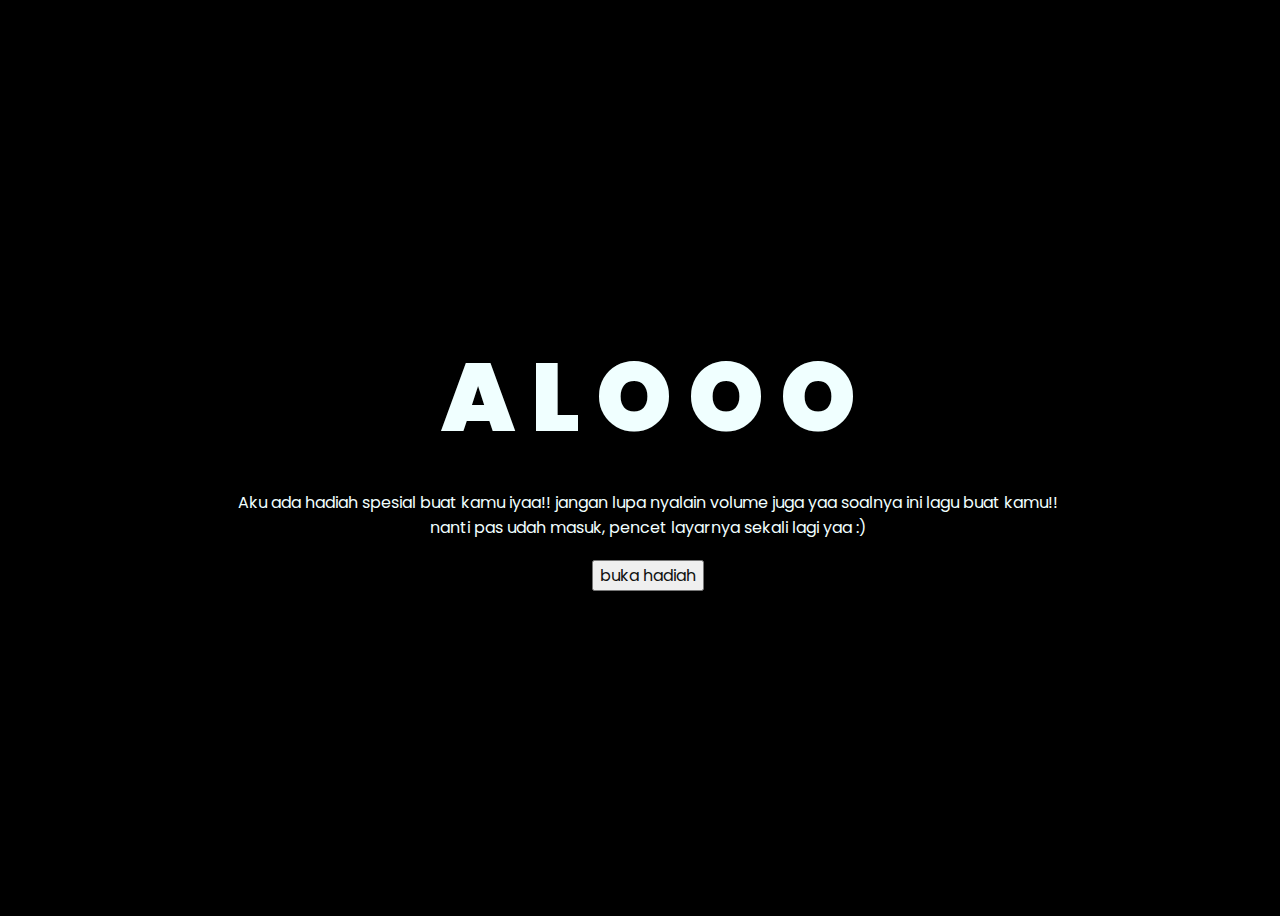
<file: index.html>
<!DOCTYPE html>
<html lang="en">
<head>
    <meta charset="UTF-8">
    <meta http-equiv="X-UA-Compatible" content="IE=edge">
    <meta name="viewport" content="width=device-width, initial-scale=1.0">
    <link rel="stylesheet" href="css/style.css">
    <link rel="icon" href="img/flowers.png" type="image/x-icon">
    <title>Flowers</title>
</head>
<body>
      <div class="greetings">
    <!-- silahkan menambah kata sesuai keinginan dengan <span>text...</span -->
        <span>A</span>
        <span>L</span>
        <span>O</span>
        <span>O</span>
        <span>O</span>
    </div>
    <div class="description">
        <span>Aku ada hadiah spesial buat kamu iyaa!! jangan lupa nyalain volume juga yaa soalnya ini lagu buat kamu!!</span>
        <br>
        <span style="align:center">nanti pas udah masuk, pencet layarnya sekali lagi yaa :)</span>
    </div>
    <div class="button">
        <button id="tombol">
            <a href="flower.html">buka hadiah</a>
        </button>
    </div>
</body>
</html>
</file>
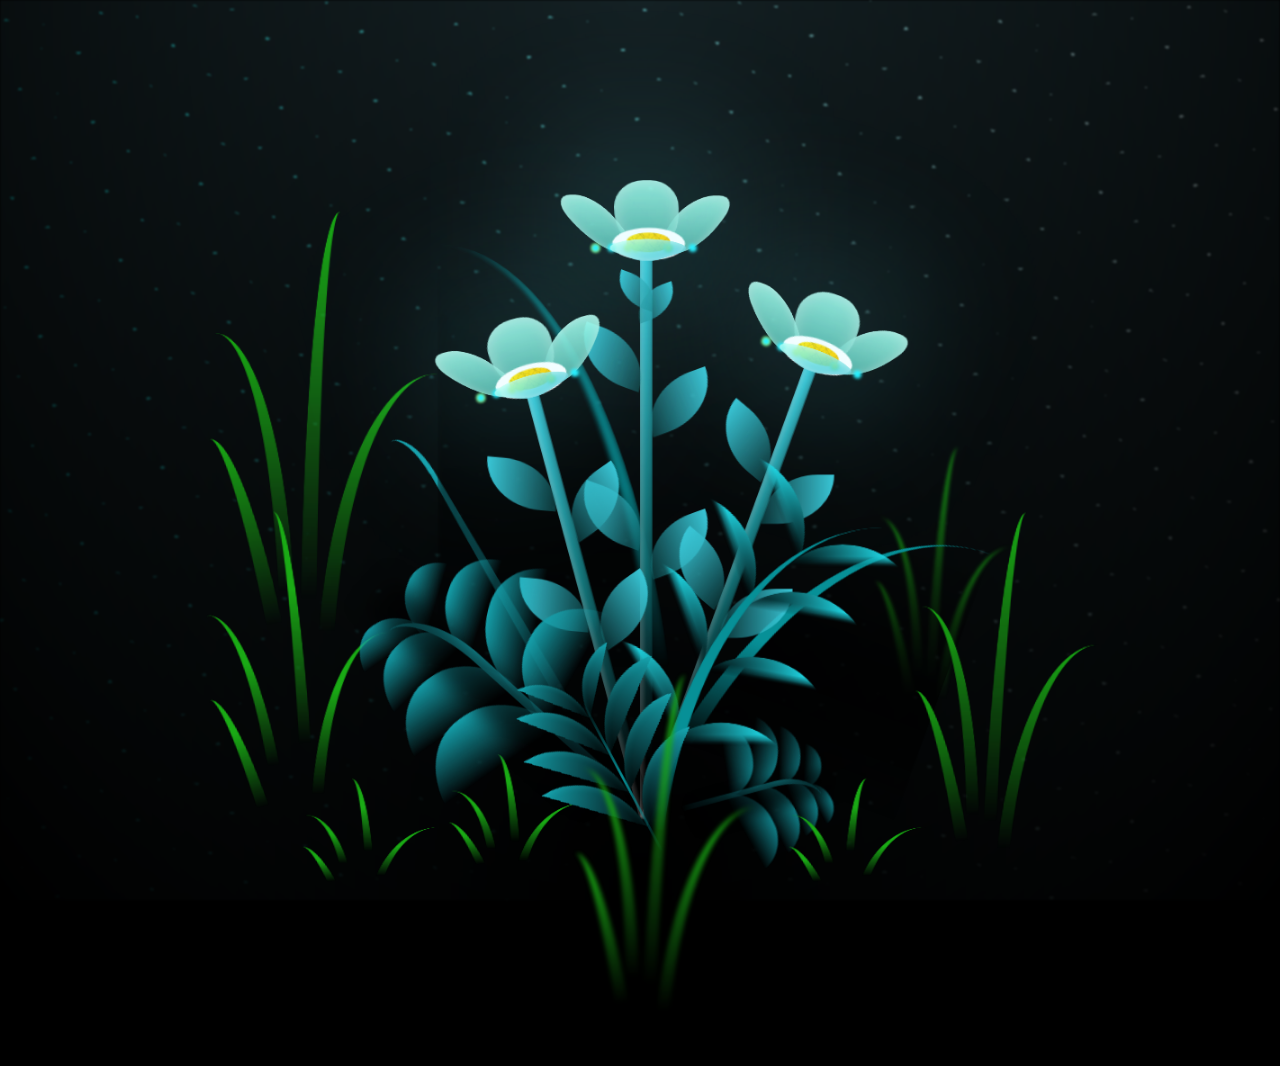
<file: flower.html>
<!DOCTYPE html>
<html lang="en">
<head>
    <meta charset="UTF-8">
    <meta http-equiv="X-UA-Compatible" content="IE=edge">
    <meta name="viewport" content="width=device-width, initial-scale=1.0">
    <link rel="stylesheet" href="css/main.css">
    <link rel="icon" href="img/flowers.png" type="image/x-icon">
    <title>flowers</title>
</head>
<body class="container">
  <audio id="song">
    <source src="https://audio.jukehost.co.uk/wXxMh1ZsC4oc0mVEMQzfNM7s3XQtk6pz">
  </audio>
  <!-- Pembuat code: https://codepen.io/mdusmanansari/pen/BamepLe -->
    <div class="night"></div>
    <div class="flowers">
      <div class="flower flower--1">
        <div class="flower__leafs flower__leafs--1">
          <div class="flower__leaf flower__leaf--1"></div>
          <div class="flower__leaf flower__leaf--2"></div>
          <div class="flower__leaf flower__leaf--3"></div>
          <div class="flower__leaf flower__leaf--4"></div>
          <div class="flower__white-circle"></div>

          <div class="flower__light flower__light--1"></div>
          <div class="flower__light flower__light--2"></div>
          <div class="flower__light flower__light--3"></div>
          <div class="flower__light flower__light--4"></div>
          <div class="flower__light flower__light--5"></div>
          <div class="flower__light flower__light--6"></div>
          <div class="flower__light flower__light--7"></div>
          <div class="flower__light flower__light--8"></div>

        </div>
        <div class="flower__line">
          <div class="flower__line__leaf flower__line__leaf--1"></div>
          <div class="flower__line__leaf flower__line__leaf--2"></div>
          <div class="flower__line__leaf flower__line__leaf--3"></div>
          <div class="flower__line__leaf flower__line__leaf--4"></div>
          <div class="flower__line__leaf flower__line__leaf--5"></div>
          <div class="flower__line__leaf flower__line__leaf--6"></div>
        </div>
      </div>

      <div class="flower flower--2">
        <div class="flower__leafs flower__leafs--2">
          <div class="flower__leaf flower__leaf--1"></div>
          <div class="flower__leaf flower__leaf--2"></div>
          <div class="flower__leaf flower__leaf--3"></div>
          <div class="flower__leaf flower__leaf--4"></div>
          <div class="flower__white-circle"></div>

          <div class="flower__light flower__light--1"></div>
          <div class="flower__light flower__light--2"></div>
          <div class="flower__light flower__light--3"></div>
          <div class="flower__light flower__light--4"></div>
          <div class="flower__light flower__light--5"></div>
          <div class="flower__light flower__light--6"></div>
          <div class="flower__light flower__light--7"></div>
          <div class="flower__light flower__light--8"></div>

        </div>
        <div class="flower__line">
          <div class="flower__line__leaf flower__line__leaf--1"></div>
          <div class="flower__line__leaf flower__line__leaf--2"></div>
          <div class="flower__line__leaf flower__line__leaf--3"></div>
          <div class="flower__line__leaf flower__line__leaf--4"></div>
        </div>
      </div>

      <div class="flower flower--3">
        <div class="flower__leafs flower__leafs--3">
          <div class="flower__leaf flower__leaf--1"></div>
          <div class="flower__leaf flower__leaf--2"></div>
          <div class="flower__leaf flower__leaf--3"></div>
          <div class="flower__leaf flower__leaf--4"></div>
          <div class="flower__white-circle"></div>

          <div class="flower__light flower__light--1"></div>
          <div class="flower__light flower__light--2"></div>
          <div class="flower__light flower__light--3"></div>
          <div class="flower__light flower__light--4"></div>
          <div class="flower__light flower__light--5"></div>
          <div class="flower__light flower__light--6"></div>
          <div class="flower__light flower__light--7"></div>
          <div class="flower__light flower__light--8"></div>

        </div>
        <div class="flower__line">
          <div class="flower__line__leaf flower__line__leaf--1"></div>
          <div class="flower__line__leaf flower__line__leaf--2"></div>
          <div class="flower__line__leaf flower__line__leaf--3"></div>
          <div class="flower__line__leaf flower__line__leaf--4"></div>
        </div>
      </div>

      <div class="grow-ans" style="--d:1.2s">
        <div class="flower__g-long">
          <div class="flower__g-long__top"></div>
          <div class="flower__g-long__bottom"></div>
        </div>
      </div>

      <div class="growing-grass">
        <div class="flower__grass flower__grass--1">
          <div class="flower__grass--top"></div>
          <div class="flower__grass--bottom"></div>
          <div class="flower__grass__leaf flower__grass__leaf--1"></div>
          <div class="flower__grass__leaf flower__grass__leaf--2"></div>
          <div class="flower__grass__leaf flower__grass__leaf--3"></div>
          <div class="flower__grass__leaf flower__grass__leaf--4"></div>
          <div class="flower__grass__leaf flower__grass__leaf--5"></div>
          <div class="flower__grass__leaf flower__grass__leaf--6"></div>
          <div class="flower__grass__leaf flower__grass__leaf--7"></div>
          <div class="flower__grass__leaf flower__grass__leaf--8"></div>
          <div class="flower__grass__overlay"></div>
        </div>
      </div>

      <div class="growing-grass">
        <div class="flower__grass flower__grass--2">
          <div class="flower__grass--top"></div>
          <div class="flower__grass--bottom"></div>
          <div class="flower__grass__leaf flower__grass__leaf--1"></div>
          <div class="flower__grass__leaf flower__grass__leaf--2"></div>
          <div class="flower__grass__leaf flower__grass__leaf--3"></div>
          <div class="flower__grass__leaf flower__grass__leaf--4"></div>
          <div class="flower__grass__leaf flower__grass__leaf--5"></div>
          <div class="flower__grass__leaf flower__grass__leaf--6"></div>
          <div class="flower__grass__leaf flower__grass__leaf--7"></div>
          <div class="flower__grass__leaf flower__grass__leaf--8"></div>
          <div class="flower__grass__overlay"></div>
        </div>
      </div>

      <div class="grow-ans" style="--d:2.4s">
        <div class="flower__g-right flower__g-right--1">
          <div class="leaf"></div>
        </div>
      </div>

      <div class="grow-ans" style="--d:2.8s">
        <div class="flower__g-right flower__g-right--2">
          <div class="leaf"></div>
        </div>
      </div>

      <div class="grow-ans" style="--d:2.8s">
        <div class="flower__g-front">
          <div class="flower__g-front__leaf-wrapper flower__g-front__leaf-wrapper--1">
            <div class="flower__g-front__leaf"></div>
          </div>
          <div class="flower__g-front__leaf-wrapper flower__g-front__leaf-wrapper--2">
            <div class="flower__g-front__leaf"></div>
          </div>
          <div class="flower__g-front__leaf-wrapper flower__g-front__leaf-wrapper--3">
            <div class="flower__g-front__leaf"></div>
          </div>
          <div class="flower__g-front__leaf-wrapper flower__g-front__leaf-wrapper--4">
            <div class="flower__g-front__leaf"></div>
          </div>
          <div class="flower__g-front__leaf-wrapper flower__g-front__leaf-wrapper--5">
            <div class="flower__g-front__leaf"></div>
          </div>
          <div class="flower__g-front__leaf-wrapper flower__g-front__leaf-wrapper--6">
            <div class="flower__g-front__leaf"></div>
          </div>
          <div class="flower__g-front__leaf-wrapper flower__g-front__leaf-wrapper--7">
            <div class="flower__g-front__leaf"></div>
          </div>
          <div class="flower__g-front__leaf-wrapper flower__g-front__leaf-wrapper--8">
            <div class="flower__g-front__leaf"></div>
          </div>
          <div class="flower__g-front__line"></div>
        </div>
      </div>

      <div class="grow-ans" style="--d:3.2s">
        <div class="flower__g-fr">
          <div class="leaf"></div>
          <div class="flower__g-fr__leaf flower__g-fr__leaf--1"></div>
          <div class="flower__g-fr__leaf flower__g-fr__leaf--2"></div>
          <div class="flower__g-fr__leaf flower__g-fr__leaf--3"></div>
          <div class="flower__g-fr__leaf flower__g-fr__leaf--4"></div>
          <div class="flower__g-fr__leaf flower__g-fr__leaf--5"></div>
          <div class="flower__g-fr__leaf flower__g-fr__leaf--6"></div>
          <div class="flower__g-fr__leaf flower__g-fr__leaf--7"></div>
          <div class="flower__g-fr__leaf flower__g-fr__leaf--8"></div>
        </div>
      </div>

      <div class="long-g long-g--0">
        <div class="grow-ans" style="--d:3s">
          <div class="leaf leaf--0"></div>
        </div>
        <div class="grow-ans" style="--d:2.2s">
          <div class="leaf leaf--1"></div>
        </div>
        <div class="grow-ans" style="--d:3.4s">
          <div class="leaf leaf--2"></div>
        </div>
        <div class="grow-ans" style="--d:3.6s">
          <div class="leaf leaf--3"></div>
        </div>
      </div>

      <div class="long-g long-g--1">
        <div class="grow-ans" style="--d:3.6s">
          <div class="leaf leaf--0"></div>
        </div>
        <div class="grow-ans" style="--d:3.8s">
          <div class="leaf leaf--1"></div>
        </div>
        <div class="grow-ans" style="--d:4s">
          <div class="leaf leaf--2"></div>
        </div>
        <div class="grow-ans" style="--d:4.2s">
          <div class="leaf leaf--3"></div>
        </div>
      </div>

      <div class="long-g long-g--2">
        <div class="grow-ans" style="--d:4s">
          <div class="leaf leaf--0"></div>
        </div>
        <div class="grow-ans" style="--d:4.2s">
          <div class="leaf leaf--1"></div>
        </div>
        <div class="grow-ans" style="--d:4.4s">
          <div class="leaf leaf--2"></div>
        </div>
        <div class="grow-ans" style="--d:4.6s">
          <div class="leaf leaf--3"></div>
        </div>
      </div>

      <div class="long-g long-g--3">
        <div class="grow-ans" style="--d:4s">
          <div class="leaf leaf--0"></div>
        </div>
        <div class="grow-ans" style="--d:4.2s">
          <div class="leaf leaf--1"></div>
        </div>
        <div class="grow-ans" style="--d:3s">
          <div class="leaf leaf--2"></div>
        </div>
        <div class="grow-ans" style="--d:3.6s">
          <div class="leaf leaf--3"></div>
        </div>
      </div>

      <div class="long-g long-g--4">
        <div class="grow-ans" style="--d:4s">
          <div class="leaf leaf--0"></div>
        </div>
        <div class="grow-ans" style="--d:4.2s">
          <div class="leaf leaf--1"></div>
        </div>
        <div class="grow-ans" style="--d:3s">
          <div class="leaf leaf--2"></div>
        </div>
        <div class="grow-ans" style="--d:3.6s">
          <div class="leaf leaf--3"></div>
        </div>
      </div>

      <div class="long-g long-g--5">
        <div class="grow-ans" style="--d:4s">
          <div class="leaf leaf--0"></div>
        </div>
        <div class="grow-ans" style="--d:4.2s">
          <div class="leaf leaf--1"></div>
        </div>
        <div class="grow-ans" style="--d:3s">
          <div class="leaf leaf--2"></div>
        </div>
        <div class="grow-ans" style="--d:3.6s">
          <div class="leaf leaf--3"></div>
        </div>
      </div>

      <div class="long-g long-g--6">
        <div class="grow-ans" style="--d:4.2s">
          <div class="leaf leaf--0"></div>
        </div>
        <div class="grow-ans" style="--d:4.4s">
          <div class="leaf leaf--1"></div>
        </div>
        <div class="grow-ans" style="--d:4.6s">
          <div class="leaf leaf--2"></div>
        </div>
        <div class="grow-ans" style="--d:4.8s">
          <div class="leaf leaf--3"></div>
        </div>
      </div>

      <div class="long-g long-g--7">
        <div class="grow-ans" style="--d:3s">
          <div class="leaf leaf--0"></div>
        </div>
        <div class="grow-ans" style="--d:3.2s">
          <div class="leaf leaf--1"></div>
        </div>
        <div class="grow-ans" style="--d:3.5s">
          <div class="leaf leaf--2"></div>
        </div>
        <div class="grow-ans" style="--d:3.6s">
          <div class="leaf leaf--3"></div>
        </div>
      </div>
    </div>
    <script>
    onload = () =>{
            window.addEventListener('click', () => {
              document.getElementById("song").play();
              document.body.classList.remove("container");
            });
    };
    </script>
  </body>
</html>
</file>
<file: css/style.css>
@import url('https://fonts.googleapis.com/css2?family=Poppins:ital,wght@0,500;1,900&display=swap');
*{
    font-family: 'Poppins',cursive;
}
body{
    color: azure;
    width: 100%;
    height: 100vh;
    display: flex;
    flex-direction: column;
    align-items: center;
    justify-content: center;
    background-color: black;
}
.greetings{
    font-size: 6rem;
    font-weight: 900;
}
.greetings > span{
    animation: glow 2.5s ease-in-out infinite;
}
@keyframes glow{
    0%, 100%{
        color: #fff;
        text-shadow: 0 0 12px #39c6d6, 0 0 50px #39c6d6, 0 0 100px #39c6d6;
    }
    10%, 90%{
        color: #111;
        text-shadow: none;
    }
}
.greetings > span:nth-child(2){
    animation-delay: .2s ;
}
.greetings > span:nth-child(3){
    animation-delay: .4s ;
}
.greetings > span:nth-child(4){
    animation-delay: .6s;
}
.greetings > span:nth-child(5){
    animation-delay: .8s;
}

.description{
    font-size: 1rem;
    margin-bottom: 20px;
    margin-top: 20px;
    text-align: center;
}

.button a{
    text-decoration: none;
    font-size: 1rem;
    color: #111;
}

@media screen and (max-width:574px){
    .greetings{
        display: block;
        font-size: 3rem;
        font-weight: 500;
        text-align: center;
    }
    .description{
        font-size: 1rem;
    }

    .button a{
        font-size: .5rem;
    }
}
</file>
<file: css/main.css>
*,
*::after,
*::before {
  padding: 0;
  margin: 0;
  box-sizing: border-box;
}

:root {
  --dark-color: #000;
}

body {
  display: flex;
  align-items: flex-end;
  justify-content: center;
  min-height: 100vh;
  background-color: var(--dark-color);
  overflow: hidden;
  perspective: 1000px;
}

.night {
  position: fixed;
  left: 50%;
  top: 0;
  transform: translateX(-50%);
  width: 100%;
  height: 100%;
  filter: blur(0.1vmin);
  background-image: radial-gradient(ellipse at top, transparent 0%, var(--dark-color)), radial-gradient(ellipse at bottom, var(--dark-color), rgba(145, 233, 255, 0.2)), repeating-linear-gradient(220deg, rgb(0, 0, 0) 0px, rgb(0, 0, 0) 19px, transparent 19px, transparent 22px), repeating-linear-gradient(189deg, rgb(0, 0, 0) 0px, rgb(0, 0, 0) 19px, transparent 19px, transparent 22px), repeating-linear-gradient(148deg, rgb(0, 0, 0) 0px, rgb(0, 0, 0) 19px, transparent 19px, transparent 22px), linear-gradient(90deg, rgb(0, 255, 250), rgb(240, 240, 240));
}

.flowers {
  position: relative;
  transform: scale(0.9);
}

.flower {
  position: absolute;
  bottom: 10vmin;
  transform-origin: bottom center;
  z-index: 10;
  --fl-speed: 0.8s;
}
.flower--1 {
  -webkit-animation: moving-flower-1 4s linear infinite;
          animation: moving-flower-1 4s linear infinite;
}
.flower--1 .flower__line {
  height: 70vmin;
  -webkit-animation-delay: 0.3s;
          animation-delay: 0.3s;
}
.flower--1 .flower__line__leaf--1 {
  -webkit-animation: blooming-leaf-right var(--fl-speed) 1.6s backwards;
          animation: blooming-leaf-right var(--fl-speed) 1.6s backwards;
}
.flower--1 .flower__line__leaf--2 {
  -webkit-animation: blooming-leaf-right var(--fl-speed) 1.4s backwards;
          animation: blooming-leaf-right var(--fl-speed) 1.4s backwards;
}
.flower--1 .flower__line__leaf--3 {
  -webkit-animation: blooming-leaf-left var(--fl-speed) 1.2s backwards;
          animation: blooming-leaf-left var(--fl-speed) 1.2s backwards;
}
.flower--1 .flower__line__leaf--4 {
  -webkit-animation: blooming-leaf-left var(--fl-speed) 1s backwards;
          animation: blooming-leaf-left var(--fl-speed) 1s backwards;
}
.flower--1 .flower__line__leaf--5 {
  -webkit-animation: blooming-leaf-right var(--fl-speed) 1.8s backwards;
          animation: blooming-leaf-right var(--fl-speed) 1.8s backwards;
}
.flower--1 .flower__line__leaf--6 {
  -webkit-animation: blooming-leaf-left var(--fl-speed) 2s backwards;
          animation: blooming-leaf-left var(--fl-speed) 2s backwards;
}
.flower--2 {
  left: 50%;
  transform: rotate(20deg);
  -webkit-animation: moving-flower-2 4s linear infinite;
          animation: moving-flower-2 4s linear infinite;
}
.flower--2 .flower__line {
  height: 60vmin;
  -webkit-animation-delay: 0.6s;
          animation-delay: 0.6s;
}
.flower--2 .flower__line__leaf--1 {
  -webkit-animation: blooming-leaf-right var(--fl-speed) 1.9s backwards;
          animation: blooming-leaf-right var(--fl-speed) 1.9s backwards;
}
.flower--2 .flower__line__leaf--2 {
  -webkit-animation: blooming-leaf-right var(--fl-speed) 1.7s backwards;
          animation: blooming-leaf-right var(--fl-speed) 1.7s backwards;
}
.flower--2 .flower__line__leaf--3 {
  -webkit-animation: blooming-leaf-left var(--fl-speed) 1.5s backwards;
          animation: blooming-leaf-left var(--fl-speed) 1.5s backwards;
}
.flower--2 .flower__line__leaf--4 {
  -webkit-animation: blooming-leaf-left var(--fl-speed) 1.3s backwards;
          animation: blooming-leaf-left var(--fl-speed) 1.3s backwards;
}
.flower--3 {
  left: 50%;
  transform: rotate(-15deg);
  -webkit-animation: moving-flower-3 4s linear infinite;
          animation: moving-flower-3 4s linear infinite;
}
.flower--3 .flower__line {
  -webkit-animation-delay: 0.9s;
          animation-delay: 0.9s;
}
.flower--3 .flower__line__leaf--1 {
  -webkit-animation: blooming-leaf-right var(--fl-speed) 2.5s backwards;
          animation: blooming-leaf-right var(--fl-speed) 2.5s backwards;
}
.flower--3 .flower__line__leaf--2 {
  -webkit-animation: blooming-leaf-right var(--fl-speed) 2.3s backwards;
          animation: blooming-leaf-right var(--fl-speed) 2.3s backwards;
}
.flower--3 .flower__line__leaf--3 {
  -webkit-animation: blooming-leaf-left var(--fl-speed) 2.1s backwards;
          animation: blooming-leaf-left var(--fl-speed) 2.1s backwards;
}
.flower--3 .flower__line__leaf--4 {
  -webkit-animation: blooming-leaf-left var(--fl-speed) 1.9s backwards;
          animation: blooming-leaf-left var(--fl-speed) 1.9s backwards;
}
.flower__leafs {
  position: relative;
  -webkit-animation: blooming-flower 2s backwards;
          animation: blooming-flower 2s backwards;
}
.flower__leafs--1 {
  -webkit-animation-delay: 1.1s;
          animation-delay: 1.1s;
}
.flower__leafs--2 {
  -webkit-animation-delay: 1.4s;
          animation-delay: 1.4s;
}
.flower__leafs--3 {
  -webkit-animation-delay: 1.7s;
          animation-delay: 1.7s;
}
.flower__leafs::after {
  content: "";
  position: absolute;
  left: 0;
  top: 0;
  transform: translate(-50%, -100%);
  width: 8vmin;
  height: 8vmin;
  background-color: #6bf0ff;
  filter: blur(10vmin);
}
.flower__leaf {
  position: absolute;
  bottom: 0;
  left: 50%;
  width: 8vmin;
  height: 11vmin;
  border-radius: 51% 49% 47% 53%/44% 45% 55% 69%;
  background-color: #a7ffee;
  background-image: linear-gradient(to top, #54b8aa, #a7ffee);
  transform-origin: bottom center;
  opacity: 0.9;
  box-shadow: inset 0 0 2vmin rgba(255, 255, 255, 0.5);
}
.flower__leaf--1 {
  transform: translate(-10%, 1%) rotateY(40deg) rotateX(-50deg);
}
.flower__leaf--2 {
  transform: translate(-50%, -4%) rotateX(40deg);
}
.flower__leaf--3 {
  transform: translate(-90%, 0%) rotateY(45deg) rotateX(50deg);
}
.flower__leaf--4 {
  width: 8vmin;
  height: 8vmin;
  transform-origin: bottom left;
  border-radius: 4vmin 10vmin 4vmin 4vmin;
  transform: translate(0%, 18%) rotateX(70deg) rotate(-43deg);
  background-image: linear-gradient(to top, #39c6d6, #a7ffee);
  z-index: 1;
  opacity: 0.8;
}
.flower__white-circle {
  position: absolute;
  left: -3.5vmin;
  top: -3vmin;
  width: 9vmin;
  height: 4vmin;
  border-radius: 50%;
  background-color: #fff;
}
.flower__white-circle::after {
  content: "";
  position: absolute;
  left: 50%;
  top: 45%;
  transform: translate(-50%, -50%);
  width: 60%;
  height: 60%;
  border-radius: inherit;
  background-image: repeating-linear-gradient(135deg, rgba(0, 0, 0, 0.03) 0px, rgba(0, 0, 0, 0.03) 1px, transparent 1px, transparent 12px), repeating-linear-gradient(45deg, rgba(0, 0, 0, 0.03) 0px, rgba(0, 0, 0, 0.03) 1px, transparent 1px, transparent 12px), repeating-linear-gradient(67.5deg, rgba(0, 0, 0, 0.03) 0px, rgba(0, 0, 0, 0.03) 1px, transparent 1px, transparent 12px), repeating-linear-gradient(135deg, rgba(0, 0, 0, 0.03) 0px, rgba(0, 0, 0, 0.03) 1px, transparent 1px, transparent 12px), repeating-linear-gradient(45deg, rgba(0, 0, 0, 0.03) 0px, rgba(0, 0, 0, 0.03) 1px, transparent 1px, transparent 12px), repeating-linear-gradient(112.5deg, rgba(0, 0, 0, 0.03) 0px, rgba(0, 0, 0, 0.03) 1px, transparent 1px, transparent 12px), repeating-linear-gradient(112.5deg, rgba(0, 0, 0, 0.03) 0px, rgba(0, 0, 0, 0.03) 1px, transparent 1px, transparent 12px), repeating-linear-gradient(45deg, rgba(0, 0, 0, 0.03) 0px, rgba(0, 0, 0, 0.03) 1px, transparent 1px, transparent 12px), repeating-linear-gradient(22.5deg, rgba(0, 0, 0, 0.03) 0px, rgba(0, 0, 0, 0.03) 1px, transparent 1px, transparent 12px), repeating-linear-gradient(45deg, rgba(0, 0, 0, 0.03) 0px, rgba(0, 0, 0, 0.03) 1px, transparent 1px, transparent 12px), repeating-linear-gradient(22.5deg, rgba(0, 0, 0, 0.03) 0px, rgba(0, 0, 0, 0.03) 1px, transparent 1px, transparent 12px), repeating-linear-gradient(135deg, rgba(0, 0, 0, 0.03) 0px, rgba(0, 0, 0, 0.03) 1px, transparent 1px, transparent 12px), repeating-linear-gradient(157.5deg, rgba(0, 0, 0, 0.03) 0px, rgba(0, 0, 0, 0.03) 1px, transparent 1px, transparent 12px), repeating-linear-gradient(67.5deg, rgba(0, 0, 0, 0.03) 0px, rgba(0, 0, 0, 0.03) 1px, transparent 1px, transparent 12px), repeating-linear-gradient(67.5deg, rgba(0, 0, 0, 0.03) 0px, rgba(0, 0, 0, 0.03) 1px, transparent 1px, transparent 12px), linear-gradient(90deg, rgb(255, 235, 18), rgb(255, 206, 0));
}
.flower__line {
  height: 55vmin;
  width: 1.5vmin;
  background-image: linear-gradient(to left, rgba(0, 0, 0, 0.2), transparent, rgba(255, 255, 255, 0.2)), linear-gradient(to top, transparent 10%, #14757a, #39c6d6);
  box-shadow: inset 0 0 2px rgba(0, 0, 0, 0.5);
  -webkit-animation: grow-flower-tree 4s backwards;
          animation: grow-flower-tree 4s backwards;
}
.flower__line__leaf {
  --w: 7vmin;
  --h: calc(var(--w) + 2vmin);
  position: absolute;
  top: 20%;
  left: 90%;
  width: var(--w);
  height: var(--h);
  border-top-right-radius: var(--h);
  border-bottom-left-radius: var(--h);
  background-image: linear-gradient(to top, rgba(20, 117, 122, 0.4), #39c6d6);
}
.flower__line__leaf--1 {
  transform: rotate(70deg) rotateY(30deg);
}
.flower__line__leaf--2 {
  top: 45%;
  transform: rotate(70deg) rotateY(30deg);
}
.flower__line__leaf--3, .flower__line__leaf--4, .flower__line__leaf--6 {
  border-top-right-radius: 0;
  border-bottom-left-radius: 0;
  border-top-left-radius: var(--h);
  border-bottom-right-radius: var(--h);
  left: -460%;
  top: 12%;
  transform: rotate(-70deg) rotateY(30deg);
}
.flower__line__leaf--4 {
  top: 40%;
}
.flower__line__leaf--5 {
  top: 0;
  transform-origin: left;
  transform: rotate(70deg) rotateY(30deg) scale(0.6);
}
.flower__line__leaf--6 {
  top: -2%;
  left: -450%;
  transform-origin: right;
  transform: rotate(-70deg) rotateY(30deg) scale(0.6);
}
.flower__light {
  position: absolute;
  bottom: 0vmin;
  width: 1vmin;
  height: 1vmin;
  background-color: rgb(255, 251, 0);
  border-radius: 50%;
  filter: blur(0.2vmin);
  -webkit-animation: light-ans 4s linear infinite backwards;
          animation: light-ans 4s linear infinite backwards;
}
.flower__light:nth-child(odd) {
  background-color: #23f0ff;
}
.flower__light--1 {
  left: -2vmin;
  -webkit-animation-delay: 1s;
          animation-delay: 1s;
}
.flower__light--2 {
  left: 3vmin;
  -webkit-animation-delay: 0.5s;
          animation-delay: 0.5s;
}
.flower__light--3 {
  left: -6vmin;
  -webkit-animation-delay: 0.3s;
          animation-delay: 0.3s;
}
.flower__light--4 {
  left: 6vmin;
  -webkit-animation-delay: 0.9s;
          animation-delay: 0.9s;
}
.flower__light--5 {
  left: -1vmin;
  -webkit-animation-delay: 1.5s;
          animation-delay: 1.5s;
}
.flower__light--6 {
  left: -4vmin;
  -webkit-animation-delay: 3s;
          animation-delay: 3s;
}
.flower__light--7 {
  left: 3vmin;
  -webkit-animation-delay: 2s;
          animation-delay: 2s;
}
.flower__light--8 {
  left: -6vmin;
  -webkit-animation-delay: 3.5s;
          animation-delay: 3.5s;
}
.flower__grass {
  --c: #159faa;
  --line-w: 1.5vmin;
  position: absolute;
  bottom: 12vmin;
  left: -7vmin;
  display: flex;
  flex-direction: column;
  align-items: flex-end;
  z-index: 20;
  transform-origin: bottom center;
  transform: rotate(-48deg) rotateY(40deg);
}
.flower__grass--1 {
  -webkit-animation: moving-grass 2s linear infinite;
          animation: moving-grass 2s linear infinite;
}
.flower__grass--2 {
  left: 2vmin;
  bottom: 10vmin;
  transform: scale(0.5) rotate(75deg) rotateX(10deg) rotateY(-200deg);
  opacity: 0.8;
  z-index: 0;
  -webkit-animation: moving-grass--2 1.5s linear infinite;
          animation: moving-grass--2 1.5s linear infinite;
}
.flower__grass--top {
  width: 7vmin;
  height: 10vmin;
  border-top-right-radius: 100%;
  border-right: var(--line-w) solid var(--c);
  transform-origin: bottom center;
  transform: rotate(-2deg);
}
.flower__grass--bottom {
  margin-top: -2px;
  width: var(--line-w);
  height: 25vmin;
  background-image: linear-gradient(to top, transparent, var(--c));
}
.flower__grass__leaf {
  --size: 10vmin;
  position: absolute;
  width: calc(var(--size) * 2.1);
  height: var(--size);
  border-top-left-radius: var(--size);
  border-top-right-radius: var(--size);
  background-image: linear-gradient(to top, transparent, transparent 30%, var(--c));
  z-index: 100;
}
.flower__grass__leaf--1 {
  top: -6%;
  left: 30%;
  --size: 6vmin;
  transform: rotate(-20deg);
  -webkit-animation: growing-grass-ans--1 2s 2.6s backwards;
          animation: growing-grass-ans--1 2s 2.6s backwards;
}
@-webkit-keyframes growing-grass-ans--1 {
  0% {
    transform-origin: bottom left;
    transform: rotate(-20deg) scale(0);
  }
}
@keyframes growing-grass-ans--1 {
  0% {
    transform-origin: bottom left;
    transform: rotate(-20deg) scale(0);
  }
}
.flower__grass__leaf--2 {
  top: -5%;
  left: -110%;
  --size: 6vmin;
  transform: rotate(10deg);
  -webkit-animation: growing-grass-ans--2 2s 2.4s linear backwards;
          animation: growing-grass-ans--2 2s 2.4s linear backwards;
}
@-webkit-keyframes growing-grass-ans--2 {
  0% {
    transform-origin: bottom right;
    transform: rotate(10deg) scale(0);
  }
}
@keyframes growing-grass-ans--2 {
  0% {
    transform-origin: bottom right;
    transform: rotate(10deg) scale(0);
  }
}
.flower__grass__leaf--3 {
  top: 5%;
  left: 60%;
  --size: 8vmin;
  transform: rotate(-18deg) rotateX(-20deg);
  -webkit-animation: growing-grass-ans--3 2s 2.2s linear backwards;
          animation: growing-grass-ans--3 2s 2.2s linear backwards;
}
@-webkit-keyframes growing-grass-ans--3 {
  0% {
    transform-origin: bottom left;
    transform: rotate(-18deg) rotateX(-20deg) scale(0);
  }
}
@keyframes growing-grass-ans--3 {
  0% {
    transform-origin: bottom left;
    transform: rotate(-18deg) rotateX(-20deg) scale(0);
  }
}
.flower__grass__leaf--4 {
  top: 6%;
  left: -135%;
  --size: 8vmin;
  transform: rotate(2deg);
  -webkit-animation: growing-grass-ans--4 2s 2s linear backwards;
          animation: growing-grass-ans--4 2s 2s linear backwards;
}
@-webkit-keyframes growing-grass-ans--4 {
  0% {
    transform-origin: bottom right;
    transform: rotate(2deg) scale(0);
  }
}
@keyframes growing-grass-ans--4 {
  0% {
    transform-origin: bottom right;
    transform: rotate(2deg) scale(0);
  }
}
.flower__grass__leaf--5 {
  top: 20%;
  left: 60%;
  --size: 10vmin;
  transform: rotate(-24deg) rotateX(-20deg);
  -webkit-animation: growing-grass-ans--5 2s 1.8s linear backwards;
          animation: growing-grass-ans--5 2s 1.8s linear backwards;
}
@-webkit-keyframes growing-grass-ans--5 {
  0% {
    transform-origin: bottom left;
    transform: rotate(-24deg) rotateX(-20deg) scale(0);
  }
}
@keyframes growing-grass-ans--5 {
  0% {
    transform-origin: bottom left;
    transform: rotate(-24deg) rotateX(-20deg) scale(0);
  }
}
.flower__grass__leaf--6 {
  top: 22%;
  left: -180%;
  --size: 10vmin;
  transform: rotate(10deg);
  -webkit-animation: growing-grass-ans--6 2s 1.6s linear backwards;
          animation: growing-grass-ans--6 2s 1.6s linear backwards;
}
@-webkit-keyframes growing-grass-ans--6 {
  0% {
    transform-origin: bottom right;
    transform: rotate(10deg) scale(0);
  }
}
@keyframes growing-grass-ans--6 {
  0% {
    transform-origin: bottom right;
    transform: rotate(10deg) scale(0);
  }
}
.flower__grass__leaf--7 {
  top: 39%;
  left: 70%;
  --size: 10vmin;
  transform: rotate(-10deg);
  -webkit-animation: growing-grass-ans--7 2s 1.4s linear backwards;
          animation: growing-grass-ans--7 2s 1.4s linear backwards;
}
@-webkit-keyframes growing-grass-ans--7 {
  0% {
    transform-origin: bottom left;
    transform: rotate(-10deg) scale(0);
  }
}
@keyframes growing-grass-ans--7 {
  0% {
    transform-origin: bottom left;
    transform: rotate(-10deg) scale(0);
  }
}
.flower__grass__leaf--8 {
  top: 40%;
  left: -215%;
  --size: 11vmin;
  transform: rotate(10deg);
  -webkit-animation: growing-grass-ans--8 2s 1.2s linear backwards;
          animation: growing-grass-ans--8 2s 1.2s linear backwards;
}
@-webkit-keyframes growing-grass-ans--8 {
  0% {
    transform-origin: bottom right;
    transform: rotate(10deg) scale(0);
  }
}
@keyframes growing-grass-ans--8 {
  0% {
    transform-origin: bottom right;
    transform: rotate(10deg) scale(0);
  }
}
.flower__grass__overlay {
  position: absolute;
  top: -10%;
  right: 0%;
  width: 100%;
  height: 100%;
  background-color: rgba(0, 0, 0, 0.6);
  filter: blur(1.5vmin);
  z-index: 100;
}
.flower__g-long {
  --w: 2vmin;
  --h: 6vmin;
  --c: #159faa;
  position: absolute;
  bottom: 10vmin;
  left: -3vmin;
  transform-origin: bottom center;
  transform: rotate(-30deg) rotateY(-20deg);
  display: flex;
  flex-direction: column;
  align-items: flex-end;
  -webkit-animation: flower-g-long-ans 3s linear infinite;
          animation: flower-g-long-ans 3s linear infinite;
}
@-webkit-keyframes flower-g-long-ans {
  0%, 100% {
    transform: rotate(-30deg) rotateY(-20deg);
  }
  50% {
    transform: rotate(-32deg) rotateY(-20deg);
  }
}
@keyframes flower-g-long-ans {
  0%, 100% {
    transform: rotate(-30deg) rotateY(-20deg);
  }
  50% {
    transform: rotate(-32deg) rotateY(-20deg);
  }
}
.flower__g-long__top {
  top: calc(var(--h) * -1);
  width: calc(var(--w) + 1vmin);
  height: var(--h);
  border-top-right-radius: 100%;
  border-right: 0.7vmin solid var(--c);
  transform: translate(-0.7vmin, 1vmin);
}
.flower__g-long__bottom {
  width: var(--w);
  height: 50vmin;
  transform-origin: bottom center;
  background-image: linear-gradient(to top, transparent 30%, var(--c));
  box-shadow: inset 0 0 2px rgba(0, 0, 0, 0.5);
  -webkit-clip-path: polygon(35% 0, 65% 1%, 100% 100%, 0% 100%);
          clip-path: polygon(35% 0, 65% 1%, 100% 100%, 0% 100%);
}
.flower__g-right {
  position: absolute;
  bottom: 6vmin;
  left: -2vmin;
  transform-origin: bottom left;
  transform: rotate(20deg);
}
.flower__g-right .leaf {
  width: 30vmin;
  height: 50vmin;
  border-top-left-radius: 100%;
  border-left: 2vmin solid #079097;
  background-image: linear-gradient(to bottom, transparent, var(--dark-color) 60%);
  -webkit-mask-image: linear-gradient(to top, transparent 30%, #079097 60%);
}
.flower__g-right--1 {
  -webkit-animation: flower-g-right-ans 2.5s linear infinite;
          animation: flower-g-right-ans 2.5s linear infinite;
}
.flower__g-right--2 {
  left: 5vmin;
  transform: rotateY(-180deg);
  -webkit-animation: flower-g-right-ans--2 3s linear infinite;
          animation: flower-g-right-ans--2 3s linear infinite;
}
.flower__g-right--2 .leaf {
  height: 75vmin;
  filter: blur(0.3vmin);
  opacity: 0.8;
}
@-webkit-keyframes flower-g-right-ans {
  0%, 100% {
    transform: rotate(20deg);
  }
  50% {
    transform: rotate(24deg) rotateX(-20deg);
  }
}
@keyframes flower-g-right-ans {
  0%, 100% {
    transform: rotate(20deg);
  }
  50% {
    transform: rotate(24deg) rotateX(-20deg);
  }
}
@-webkit-keyframes flower-g-right-ans--2 {
  0%, 100% {
    transform: rotateY(-180deg) rotate(0deg) rotateX(-20deg);
  }
  50% {
    transform: rotateY(-180deg) rotate(6deg) rotateX(-20deg);
  }
}
@keyframes flower-g-right-ans--2 {
  0%, 100% {
    transform: rotateY(-180deg) rotate(0deg) rotateX(-20deg);
  }
  50% {
    transform: rotateY(-180deg) rotate(6deg) rotateX(-20deg);
  }
}
.flower__g-front {
  position: absolute;
  bottom: 6vmin;
  left: 2.5vmin;
  z-index: 100;
  transform-origin: bottom center;
  transform: rotate(-28deg) rotateY(30deg) scale(1.04);
  -webkit-animation: flower__g-front-ans 2s linear infinite;
          animation: flower__g-front-ans 2s linear infinite;
}
@-webkit-keyframes flower__g-front-ans {
  0%, 100% {
    transform: rotate(-28deg) rotateY(30deg) scale(1.04);
  }
  50% {
    transform: rotate(-35deg) rotateY(40deg) scale(1.04);
  }
}
@keyframes flower__g-front-ans {
  0%, 100% {
    transform: rotate(-28deg) rotateY(30deg) scale(1.04);
  }
  50% {
    transform: rotate(-35deg) rotateY(40deg) scale(1.04);
  }
}
.flower__g-front__line {
  width: 0.3vmin;
  height: 20vmin;
  background-image: linear-gradient(to top, transparent, #079097, transparent 100%);
  position: relative;
}
.flower__g-front__leaf-wrapper {
  position: absolute;
  top: 0;
  left: 0;
  transform-origin: bottom left;
  transform: rotate(10deg);
}
.flower__g-front__leaf-wrapper:nth-child(even) {
  left: 0vmin;
  transform: rotateY(-180deg) rotate(5deg);
  -webkit-animation: flower__g-front__leaf-left-ans 1s ease-in backwards;
          animation: flower__g-front__leaf-left-ans 1s ease-in backwards;
}
.flower__g-front__leaf-wrapper:nth-child(odd) {
  -webkit-animation: flower__g-front__leaf-ans 1s ease-in backwards;
          animation: flower__g-front__leaf-ans 1s ease-in backwards;
}
.flower__g-front__leaf-wrapper--1 {
  top: -8vmin;
  transform: scale(0.7);
  -webkit-animation: flower__g-front__leaf-ans 1s 5.5s ease-in backwards !important;
          animation: flower__g-front__leaf-ans 1s 5.5s ease-in backwards !important;
}
.flower__g-front__leaf-wrapper--2 {
  top: -8vmin;
  transform: rotateY(-180deg) scale(0.7) !important;
  -webkit-animation: flower__g-front__leaf-left-ans-2 1s 4.6s ease-in backwards !important;
          animation: flower__g-front__leaf-left-ans-2 1s 4.6s ease-in backwards !important;
}
.flower__g-front__leaf-wrapper--3 {
  top: -3vmin;
  -webkit-animation: flower__g-front__leaf-ans 1s 4.6s ease-in backwards;
          animation: flower__g-front__leaf-ans 1s 4.6s ease-in backwards;
}
.flower__g-front__leaf-wrapper--4 {
  top: -3vmin;
  transform: rotateY(-180deg) scale(0.9) !important;
  -webkit-animation: flower__g-front__leaf-left-ans-2 1s 4.6s ease-in backwards !important;
          animation: flower__g-front__leaf-left-ans-2 1s 4.6s ease-in backwards !important;
}
@-webkit-keyframes flower__g-front__leaf-left-ans-2 {
  0% {
    transform: rotateY(-180deg) scale(0);
  }
}
@keyframes flower__g-front__leaf-left-ans-2 {
  0% {
    transform: rotateY(-180deg) scale(0);
  }
}
.flower__g-front__leaf-wrapper--5, .flower__g-front__leaf-wrapper--6 {
  top: 2vmin;
}
.flower__g-front__leaf-wrapper--7, .flower__g-front__leaf-wrapper--8 {
  top: 6.5vmin;
}
.flower__g-front__leaf-wrapper--2 {
  -webkit-animation-delay: 5.2s !important;
          animation-delay: 5.2s !important;
}
.flower__g-front__leaf-wrapper--3 {
  -webkit-animation-delay: 4.9s !important;
          animation-delay: 4.9s !important;
}
.flower__g-front__leaf-wrapper--5 {
  -webkit-animation-delay: 4.3s !important;
          animation-delay: 4.3s !important;
}
.flower__g-front__leaf-wrapper--6 {
  -webkit-animation-delay: 4.1s !important;
          animation-delay: 4.1s !important;
}
.flower__g-front__leaf-wrapper--7 {
  -webkit-animation-delay: 3.8s !important;
          animation-delay: 3.8s !important;
}
.flower__g-front__leaf-wrapper--8 {
  -webkit-animation-delay: 3.5s !important;
          animation-delay: 3.5s !important;
}
@-webkit-keyframes flower__g-front__leaf-ans {
  0% {
    transform: rotate(10deg) scale(0);
  }
}
@keyframes flower__g-front__leaf-ans {
  0% {
    transform: rotate(10deg) scale(0);
  }
}
@-webkit-keyframes flower__g-front__leaf-left-ans {
  0% {
    transform: rotateY(-180deg) rotate(5deg) scale(0);
  }
}
@keyframes flower__g-front__leaf-left-ans {
  0% {
    transform: rotateY(-180deg) rotate(5deg) scale(0);
  }
}
.flower__g-front__leaf {
  width: 10vmin;
  height: 10vmin;
  border-radius: 100% 0% 0% 100%/100% 100% 0% 0%;
  box-shadow: inset 0 2px 1vmin hsla(184deg, 97%, 58%, 0.2);
  background-image: linear-gradient(to bottom left, transparent, var(--dark-color)), linear-gradient(to bottom right, #159faa 50%, transparent 50%, transparent);
  -webkit-mask-image: linear-gradient(to bottom right, #159faa 50%, transparent 50%, transparent);
  mask-image: linear-gradient(to bottom right, #159faa 50%, transparent 50%, transparent);
}
.flower__g-fr {
  position: absolute;
  bottom: -4vmin;
  left: vmin;
  transform-origin: bottom left;
  z-index: 10;
  -webkit-animation: flower__g-fr-ans 2s linear infinite;
          animation: flower__g-fr-ans 2s linear infinite;
}
@-webkit-keyframes flower__g-fr-ans {
  0%, 100% {
    transform: rotate(2deg);
  }
  50% {
    transform: rotate(4deg);
  }
}
@keyframes flower__g-fr-ans {
  0%, 100% {
    transform: rotate(2deg);
  }
  50% {
    transform: rotate(4deg);
  }
}
.flower__g-fr .leaf {
  width: 30vmin;
  height: 50vmin;
  border-top-left-radius: 100%;
  border-left: 2vmin solid #079097;
  -webkit-mask-image: linear-gradient(to top, transparent 25%, #079097 50%);
  position: relative;
  z-index: 1;
}
.flower__g-fr__leaf {
  position: absolute;
  top: 0;
  left: 0;
  width: 10vmin;
  height: 10vmin;
  border-radius: 100% 0% 0% 100%/100% 100% 0% 0%;
  box-shadow: inset 0 2px 1vmin hsla(184deg, 97%, 58%, 0.2);
  background-image: linear-gradient(to bottom left, transparent, var(--dark-color) 98%), linear-gradient(to bottom right, #23f0ff 45%, transparent 50%, transparent);
  -webkit-mask-image: linear-gradient(135deg, #159faa 40%, transparent 50%, transparent);
}
.flower__g-fr__leaf--1 {
  left: 20vmin;
  transform: rotate(45deg);
  -webkit-animation: flower__g-fr-leaft-ans-1 0.5s 5.2s linear backwards;
          animation: flower__g-fr-leaft-ans-1 0.5s 5.2s linear backwards;
}
@-webkit-keyframes flower__g-fr-leaft-ans-1 {
  0% {
    transform-origin: left;
    transform: rotate(45deg) scale(0);
  }
}
@keyframes flower__g-fr-leaft-ans-1 {
  0% {
    transform-origin: left;
    transform: rotate(45deg) scale(0);
  }
}
.flower__g-fr__leaf--2 {
  left: 12vmin;
  top: -7vmin;
  transform: rotate(25deg) rotateY(-180deg);
  -webkit-animation: flower__g-fr-leaft-ans-6 0.5s 5s linear backwards;
          animation: flower__g-fr-leaft-ans-6 0.5s 5s linear backwards;
}
.flower__g-fr__leaf--3 {
  left: 15vmin;
  top: 6vmin;
  transform: rotate(55deg);
  -webkit-animation: flower__g-fr-leaft-ans-5 0.5s 4.8s linear backwards;
          animation: flower__g-fr-leaft-ans-5 0.5s 4.8s linear backwards;
}
.flower__g-fr__leaf--4 {
  left: 6vmin;
  top: -2vmin;
  transform: rotate(25deg) rotateY(-180deg);
  -webkit-animation: flower__g-fr-leaft-ans-6 0.5s 4.6s linear backwards;
          animation: flower__g-fr-leaft-ans-6 0.5s 4.6s linear backwards;
}
.flower__g-fr__leaf--5 {
  left: 10vmin;
  top: 14vmin;
  transform: rotate(55deg);
  -webkit-animation: flower__g-fr-leaft-ans-5 0.5s 4.4s linear backwards;
          animation: flower__g-fr-leaft-ans-5 0.5s 4.4s linear backwards;
}
@-webkit-keyframes flower__g-fr-leaft-ans-5 {
  0% {
    transform-origin: left;
    transform: rotate(55deg) scale(0);
  }
}
@keyframes flower__g-fr-leaft-ans-5 {
  0% {
    transform-origin: left;
    transform: rotate(55deg) scale(0);
  }
}
.flower__g-fr__leaf--6 {
  left: 0vmin;
  top: 6vmin;
  transform: rotate(25deg) rotateY(-180deg);
  -webkit-animation: flower__g-fr-leaft-ans-6 0.5s 4.2s linear backwards;
          animation: flower__g-fr-leaft-ans-6 0.5s 4.2s linear backwards;
}
@-webkit-keyframes flower__g-fr-leaft-ans-6 {
  0% {
    transform-origin: right;
    transform: rotate(25deg) rotateY(-180deg) scale(0);
  }
}
@keyframes flower__g-fr-leaft-ans-6 {
  0% {
    transform-origin: right;
    transform: rotate(25deg) rotateY(-180deg) scale(0);
  }
}
.flower__g-fr__leaf--7 {
  left: 5vmin;
  top: 22vmin;
  transform: rotate(45deg);
  -webkit-animation: flower__g-fr-leaft-ans-7 0.5s 4s linear backwards;
          animation: flower__g-fr-leaft-ans-7 0.5s 4s linear backwards;
}
@-webkit-keyframes flower__g-fr-leaft-ans-7 {
  0% {
    transform-origin: left;
    transform: rotate(45deg) scale(0);
  }
}
@keyframes flower__g-fr-leaft-ans-7 {
  0% {
    transform-origin: left;
    transform: rotate(45deg) scale(0);
  }
}
.flower__g-fr__leaf--8 {
  left: -4vmin;
  top: 15vmin;
  transform: rotate(15deg) rotateY(-180deg);
  -webkit-animation: flower__g-fr-leaft-ans-8 0.5s 3.8s linear backwards;
          animation: flower__g-fr-leaft-ans-8 0.5s 3.8s linear backwards;
}
@-webkit-keyframes flower__g-fr-leaft-ans-8 {
  0% {
    transform-origin: right;
    transform: rotate(15deg) rotateY(-180deg) scale(0);
  }
}
@keyframes flower__g-fr-leaft-ans-8 {
  0% {
    transform-origin: right;
    transform: rotate(15deg) rotateY(-180deg) scale(0);
  }
}

.long-g {
  position: absolute;
  bottom: 25vmin;
  left: -42vmin;
  transform-origin: bottom left;
}
.long-g--1 {
  bottom: 0vmin;
  transform: scale(0.8) rotate(-5deg);
}
.long-g--1 .leaf {
  -webkit-mask-image: linear-gradient(to top, transparent 40%, #079097 80%) !important;
}
.long-g--1 .leaf--1 {
  --w: 5vmin;
  --h: 60vmin;
  left: -2vmin;
  transform: rotate(3deg) rotateY(-180deg);
}
.long-g--2, .long-g--3 {
  bottom: -3vmin;
  left: -35vmin;
  transform-origin: center;
  transform: scale(0.6) rotateX(60deg);
}
.long-g--2 .leaf, .long-g--3 .leaf {
  -webkit-mask-image: linear-gradient(to top, transparent 50%, #079097 80%) !important;
}
.long-g--2 .leaf--1, .long-g--3 .leaf--1 {
  left: -1vmin;
  transform: rotateY(-180deg);
}
.long-g--3 {
  left: -17vmin;
  bottom: 0vmin;
}
.long-g--3 .leaf {
  -webkit-mask-image: linear-gradient(to top, transparent 40%, #079097 80%) !important;
}
.long-g--4 {
  left: 25vmin;
  bottom: -3vmin;
  transform-origin: center;
  transform: scale(0.6) rotateX(60deg);
}
.long-g--4 .leaf {
  -webkit-mask-image: linear-gradient(to top, transparent 50%, #079097 80%) !important;
}
.long-g--5 {
  left: 42vmin;
  bottom: 0vmin;
  transform: scale(0.8) rotate(2deg);
}
.long-g--6 {
  left: 0vmin;
  bottom: -20vmin;
  z-index: 100;
  filter: blur(0.3vmin);
  transform: scale(0.8) rotate(2deg);
}
.long-g--7 {
  left: 35vmin;
  bottom: 20vmin;
  z-index: -1;
  filter: blur(0.3vmin);
  transform: scale(0.6) rotate(2deg);
  opacity: 0.7;
}
.long-g .leaf {
  --w: 15vmin;
  --h: 40vmin;
  --c: #1aaa15;
  position: absolute;
  bottom: 0;
  width: var(--w);
  height: var(--h);
  border-top-left-radius: 100%;
  border-left: 2vmin solid var(--c);
  -webkit-mask-image: linear-gradient(to top, transparent 20%, var(--dark-color));
  transform-origin: bottom center;
}
.long-g .leaf--0 {
  left: 2vmin;
  -webkit-animation: leaf-ans-1 4s linear infinite;
          animation: leaf-ans-1 4s linear infinite;
}
.long-g .leaf--1 {
  --w: 5vmin;
  --h: 60vmin;
  -webkit-animation: leaf-ans-1 4s linear infinite;
          animation: leaf-ans-1 4s linear infinite;
}
.long-g .leaf--2 {
  --w: 10vmin;
  --h: 40vmin;
  left: -0.5vmin;
  bottom: 5vmin;
  transform-origin: bottom left;
  transform: rotateY(-180deg);
  -webkit-animation: leaf-ans-2 3s linear infinite;
          animation: leaf-ans-2 3s linear infinite;
}
.long-g .leaf--3 {
  --w: 5vmin;
  --h: 30vmin;
  left: -1vmin;
  bottom: 3.2vmin;
  transform-origin: bottom left;
  transform: rotate(-10deg) rotateY(-180deg);
  -webkit-animation: leaf-ans-3 3s linear infinite;
          animation: leaf-ans-3 3s linear infinite;
}

@-webkit-keyframes leaf-ans-1 {
  0%, 100% {
    transform: rotate(-5deg) scale(1);
  }
  50% {
    transform: rotate(5deg) scale(1.1);
  }
}

@keyframes leaf-ans-1 {
  0%, 100% {
    transform: rotate(-5deg) scale(1);
  }
  50% {
    transform: rotate(5deg) scale(1.1);
  }
}
@-webkit-keyframes leaf-ans-2 {
  0%, 100% {
    transform: rotateY(-180deg) rotate(5deg);
  }
  50% {
    transform: rotateY(-180deg) rotate(0deg) scale(1.1);
  }
}
@keyframes leaf-ans-2 {
  0%, 100% {
    transform: rotateY(-180deg) rotate(5deg);
  }
  50% {
    transform: rotateY(-180deg) rotate(0deg) scale(1.1);
  }
}
@-webkit-keyframes leaf-ans-3 {
  0%, 100% {
    transform: rotate(-10deg) rotateY(-180deg);
  }
  50% {
    transform: rotate(-20deg) rotateY(-180deg);
  }
}
@keyframes leaf-ans-3 {
  0%, 100% {
    transform: rotate(-10deg) rotateY(-180deg);
  }
  50% {
    transform: rotate(-20deg) rotateY(-180deg);
  }
}
.grow-ans {
  -webkit-animation: grow-ans 2s var(--d) backwards;
          animation: grow-ans 2s var(--d) backwards;
}

@-webkit-keyframes grow-ans {
  0% {
    transform: scale(0);
    opacity: 0;
  }
}

@keyframes grow-ans {
  0% {
    transform: scale(0);
    opacity: 0;
  }
}
@-webkit-keyframes light-ans {
  0% {
    opacity: 0;
    transform: translateY(0vmin);
  }
  25% {
    opacity: 1;
    transform: translateY(-5vmin) translateX(-2vmin);
  }
  50% {
    opacity: 1;
    transform: translateY(-15vmin) translateX(2vmin);
    filter: blur(0.2vmin);
  }
  75% {
    transform: translateY(-20vmin) translateX(-2vmin);
    filter: blur(0.2vmin);
  }
  100% {
    transform: translateY(-30vmin);
    opacity: 0;
    filter: blur(1vmin);
  }
}
@keyframes light-ans {
  0% {
    opacity: 0;
    transform: translateY(0vmin);
  }
  25% {
    opacity: 1;
    transform: translateY(-5vmin) translateX(-2vmin);
  }
  50% {
    opacity: 1;
    transform: translateY(-15vmin) translateX(2vmin);
    filter: blur(0.2vmin);
  }
  75% {
    transform: translateY(-20vmin) translateX(-2vmin);
    filter: blur(0.2vmin);
  }
  100% {
    transform: translateY(-30vmin);
    opacity: 0;
    filter: blur(1vmin);
  }
}
@-webkit-keyframes moving-flower-1 {
  0%, 100% {
    transform: rotate(2deg);
  }
  50% {
    transform: rotate(-2deg);
  }
}
@keyframes moving-flower-1 {
  0%, 100% {
    transform: rotate(2deg);
  }
  50% {
    transform: rotate(-2deg);
  }
}
@-webkit-keyframes moving-flower-2 {
  0%, 100% {
    transform: rotate(18deg);
  }
  50% {
    transform: rotate(14deg);
  }
}
@keyframes moving-flower-2 {
  0%, 100% {
    transform: rotate(18deg);
  }
  50% {
    transform: rotate(14deg);
  }
}
@-webkit-keyframes moving-flower-3 {
  0%, 100% {
    transform: rotate(-18deg);
  }
  50% {
    transform: rotate(-20deg) rotateY(-10deg);
  }
}
@keyframes moving-flower-3 {
  0%, 100% {
    transform: rotate(-18deg);
  }
  50% {
    transform: rotate(-20deg) rotateY(-10deg);
  }
}
@-webkit-keyframes blooming-leaf-right {
  0% {
    transform-origin: left;
    transform: rotate(70deg) rotateY(30deg) scale(0);
  }
}
@keyframes blooming-leaf-right {
  0% {
    transform-origin: left;
    transform: rotate(70deg) rotateY(30deg) scale(0);
  }
}
@-webkit-keyframes blooming-leaf-left {
  0% {
    transform-origin: right;
    transform: rotate(-70deg) rotateY(30deg) scale(0);
  }
}
@keyframes blooming-leaf-left {
  0% {
    transform-origin: right;
    transform: rotate(-70deg) rotateY(30deg) scale(0);
  }
}
@-webkit-keyframes grow-flower-tree {
  0% {
    height: 0;
    border-radius: 1vmin;
  }
}
@keyframes grow-flower-tree {
  0% {
    height: 0;
    border-radius: 1vmin;
  }
}
@-webkit-keyframes blooming-flower {
  0% {
    transform: scale(0);
  }
}
@keyframes blooming-flower {
  0% {
    transform: scale(0);
  }
}
@-webkit-keyframes moving-grass {
  0%, 100% {
    transform: rotate(-48deg) rotateY(40deg);
  }
  50% {
    transform: rotate(-50deg) rotateY(40deg);
  }
}
@keyframes moving-grass {
  0%, 100% {
    transform: rotate(-48deg) rotateY(40deg);
  }
  50% {
    transform: rotate(-50deg) rotateY(40deg);
  }
}
@-webkit-keyframes moving-grass--2 {
  0%, 100% {
    transform: scale(0.5) rotate(75deg) rotateX(10deg) rotateY(-200deg);
  }
  50% {
    transform: scale(0.5) rotate(79deg) rotateX(10deg) rotateY(-200deg);
  }
}
@keyframes moving-grass--2 {
  0%, 100% {
    transform: scale(0.5) rotate(75deg) rotateX(10deg) rotateY(-200deg);
  }
  50% {
    transform: scale(0.5) rotate(79deg) rotateX(10deg) rotateY(-200deg);
  }
}
.growing-grass {
  -webkit-animation: growing-grass-ans 1s 2s backwards;
          animation: growing-grass-ans 1s 2s backwards;
}

@-webkit-keyframes growing-grass-ans {
  0% {
    transform: scale(0);
  }
}

@keyframes growing-grass-ans {
  0% {
    transform: scale(0);
  }
}
.container * {
  -webkit-animation-play-state: paused !important;
          animation-play-state: paused !important;
}/*# sourceMappingURL=main.css.map */
</file>
